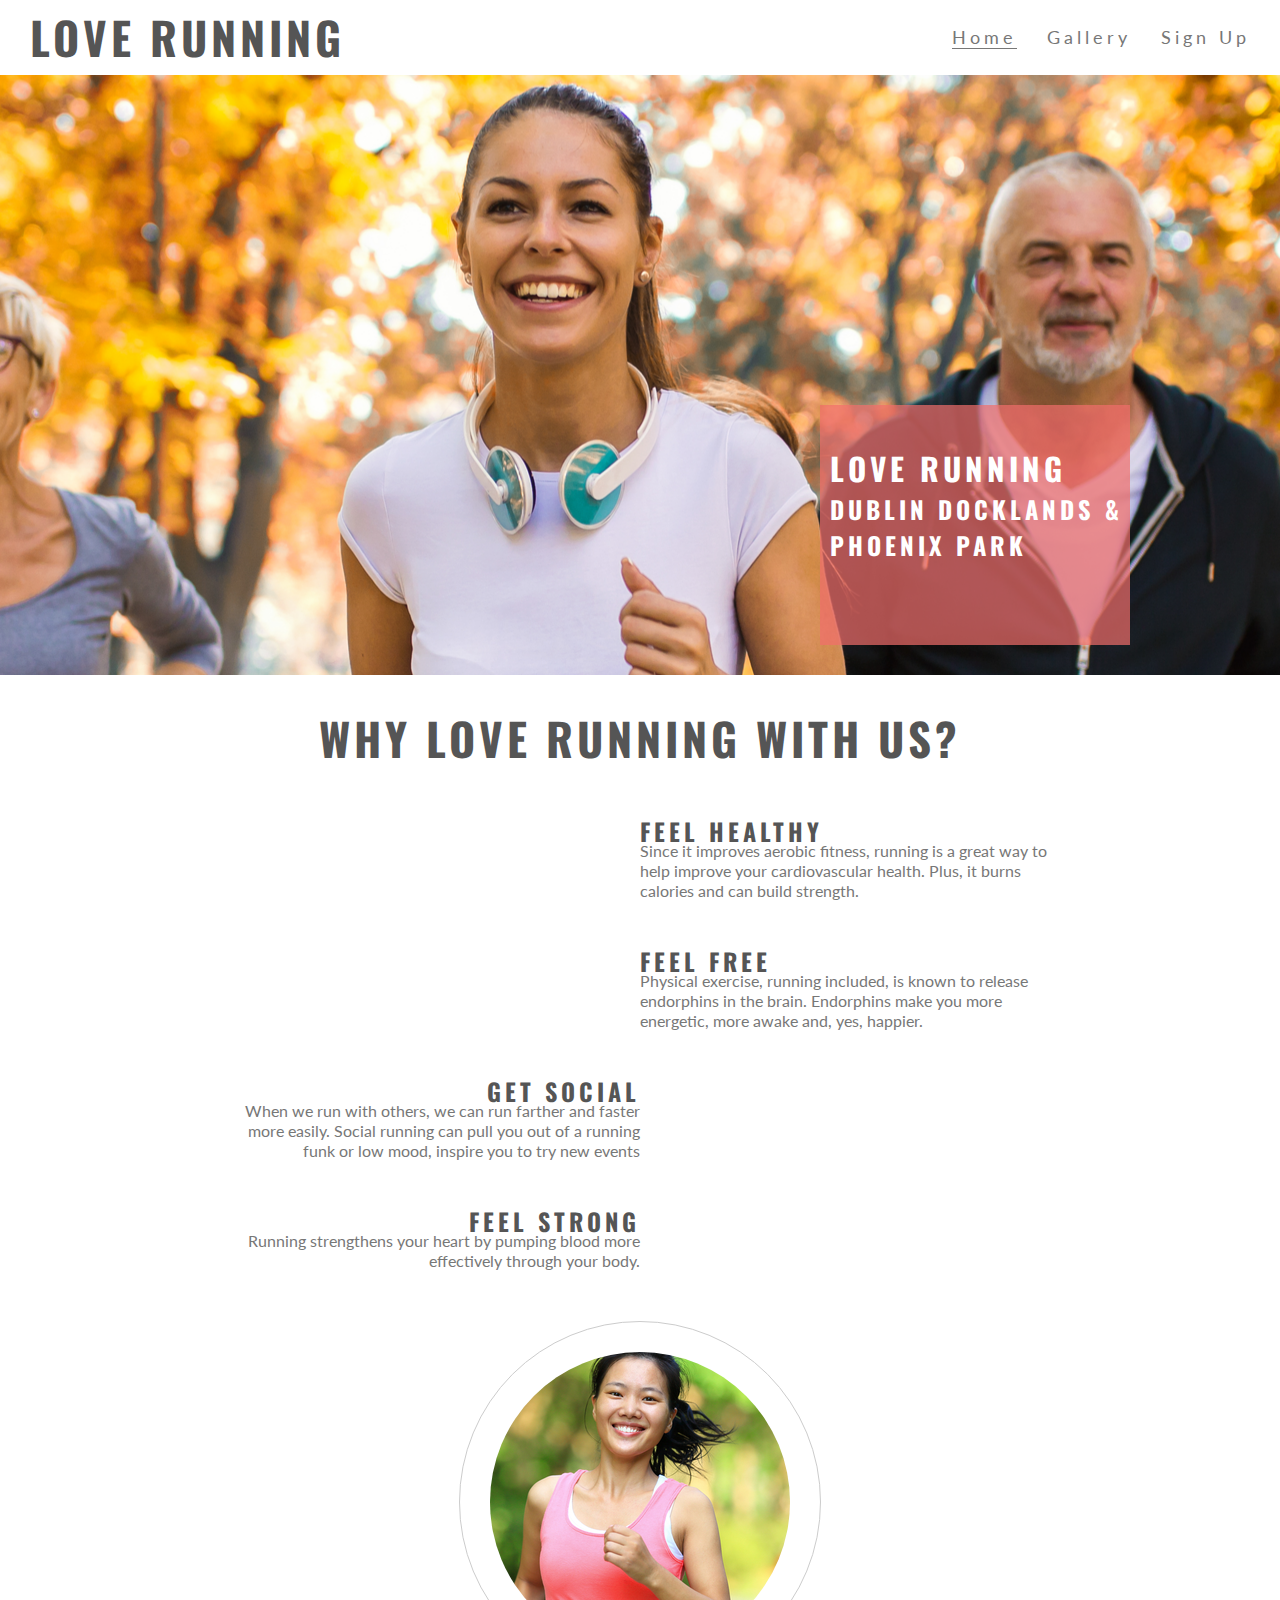
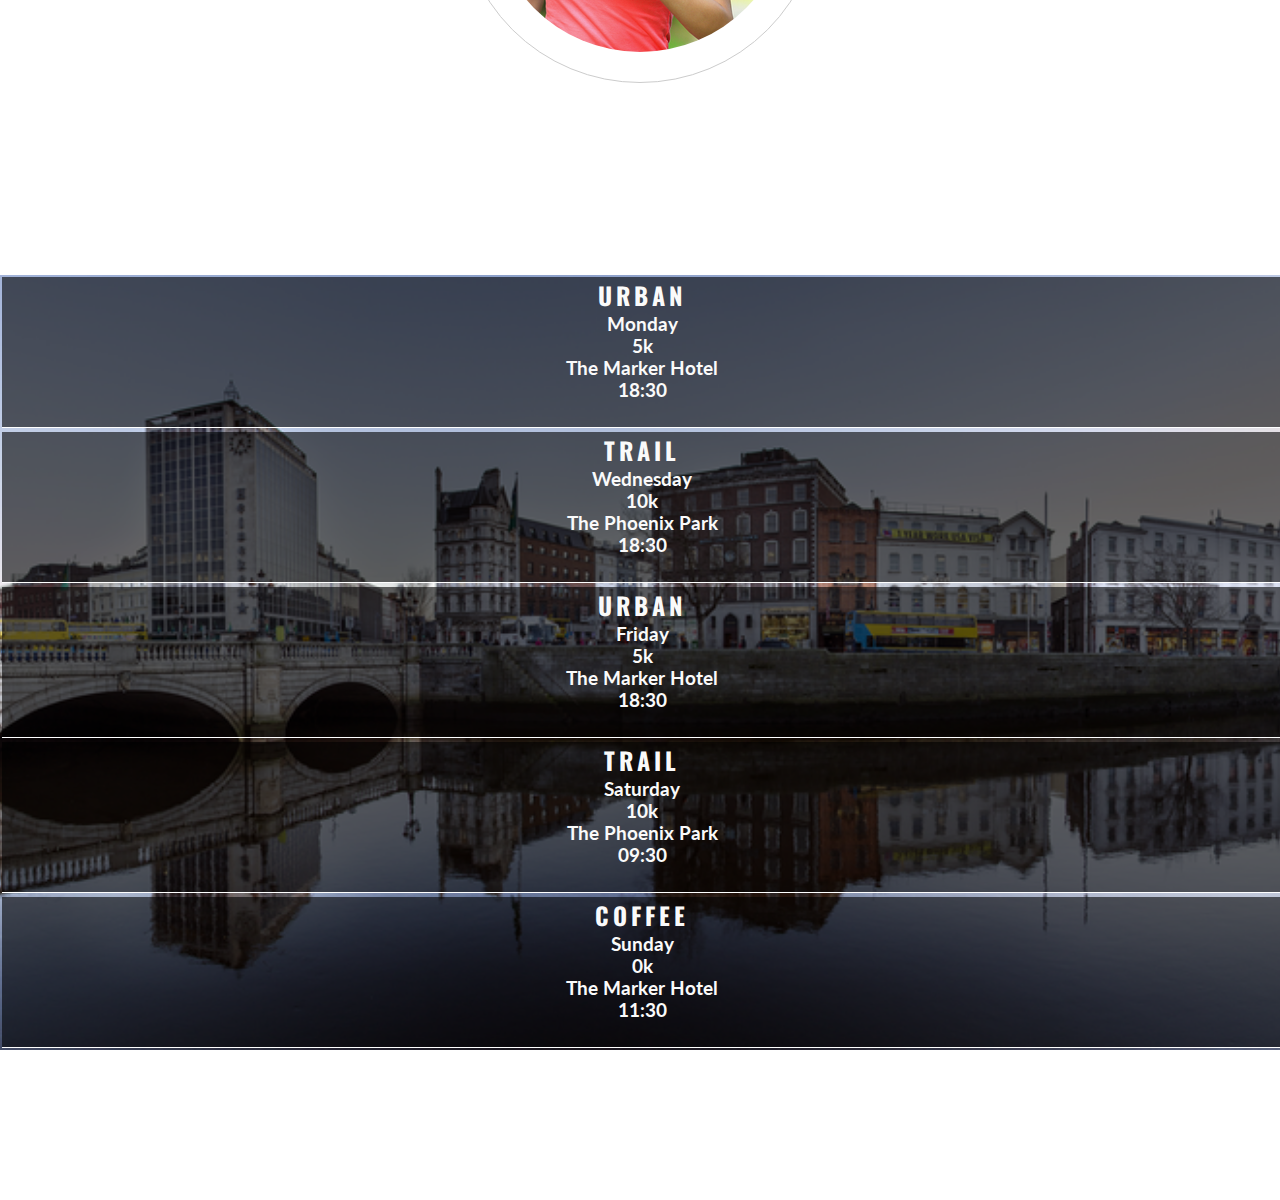
<file: index.html>
<!DOCTYPE html>
<html>

<head>
  <meta charset="utf-8">
  <meta name="viewport" content="width=device-width">
  <title>Love Running</title>
  <link rel="stylesheet" href="https://use.fontawesome.com/releases/v5.6.3/css/all.css" integrity="sha384-UHRtZLI+pbxtHCWp1t77Bi1L4ZtiqrqD80Kn4Z8NTSRyMA2Fd33n5dQ8lWUE00s/" crossorigin="anonymous"/>
  <link href="assets/css/style.css" rel="stylesheet" type="text/css" />
</head>

<body>
  <header>
      <a href="index.html">
        <h2 id="logo">Love Running</h2>
      </a>
      <nav>
        <ul id="menu">
          <li>
              <a class="active" href="index.html">Home</a>
          </li>
          <li>
              <a href="gallery.html">Gallery</a>
          </li>
          <li>
              <a href="signup.html">Sign Up</a>
          </li>
        </ul>
      </nav>
  </header>
  <section id="hero-outer">
    <div id="hero-image"></div>
    <div id="cover-text">
      <h2>Love Running</h2>
      <h3>Dublin Docklands & Phoenix Park</h3>
    </div>
  </section>
  <section id="club-ethos">
      <h2 id="welcome">Why Love Running With Us?</h2>
      <div id="left-about">
        <div class="left-about-heading">
            <h2>Feel Healthy <i class="fas fa-heartbeat"></i> </h2>
          <hr>
            <p>
              Since it improves aerobic fitness, running is a great way               to help improve your cardiovascular health. Plus, it burns               calories and can build strength.
            </p>
        </div>
      <div class="left-about-heading">
          <h2>Feel Free <i class="fab fa-fly"></i> </h2>
        <hr>
          <p>
            Physical exercise, running included, is known to release                 endorphins in the brain. Endorphins make you more energetic,             more awake and, yes, happier.
          </p>
      </div>
      </div>
      </div>
      <div id="right-about">
          <div class="right-about-heading">
          <h2>Get Social <i class="fas fa-globe"></i> </h2>
          <hr>
          <p>
            When we run with others, we can run farther and faster more             easily. Social running can pull you out of a running funk or             low mood, inspire you to try new events
          </p>
          </div>
         <div class="right-about-heading">
          <h2>Feel Strong <i class="fas fa-dumbbell"></i> </h2>
          <hr>
          <p>
            Running strengthens your heart by pumping blood more                     effectively through your body.
          </p>
          </div>
      </div>
      <div id="center-about">
        <div id="circle-container">
          <div id="circle-cover-bg">
            
          </div>
        </div>
      </div>
  </section>
  <section id="times">
      <div>
        <h2>Urban <i class="fas fa-city"></i> </h2>
        <h3>Monday</h3>
        <h3>5k</h3>
        <h3>The Marker Hotel</h3>
        <h3>18:30</h3>
      </div>
      <div>
        <h2>Trail  <i class="fa fa-tree"></i> </h2>
        <h3>Wednesday</h3>
        <h3>10k</h3>
        <h3>The Phoenix Park</h3>
        <h3>18:30</h3>
      </div>
      <div>
        <h2>Urban <i class="fas fa-city"></i> </h2>
        <h3>Friday</h3>
        <h3>5k</h3>
        <h3>The Marker Hotel</h3>
        <h3>18:30</h3>
      </div>
      <div>
        <h2>Trail  <i class="fa fa-tree"></i> </h2>
        <h3>Saturday</h3>
        <h3>10k</h3>
        <h3>The Phoenix Park</h3>
        <h3>09:30</h3>
      </div>
      <div>
        <h2>Coffee <i class="fa fa-coffee"></i> </h2>
        <h3>Sunday</h3>
        <h3>0k</h3>
        <h3>The Marker Hotel</h3>
        <h3>11:30</h3>
      </div>
  </section>
  <footer>
    <ul class="social-networks">
      <li><a href="https://www.facebook.com" target="_blank"> <i class="fab fa-facebook"></i> </a></li>
      <li><a href="https://www.twitter.com" target="_blank"> <i class="fab fa-twitter-square"></i> </a></li>
      <li><a href="https://www.youtube.com" target="_blank"> <i class="fab fa-youtube-square"></i> </a></li>
      <li><a href="https://www.instagram.com" target="_blank"> <i class="fab fa-instagram"></i> </a></li>
    </ul>
  </footer>
</body>

</html>
</file>
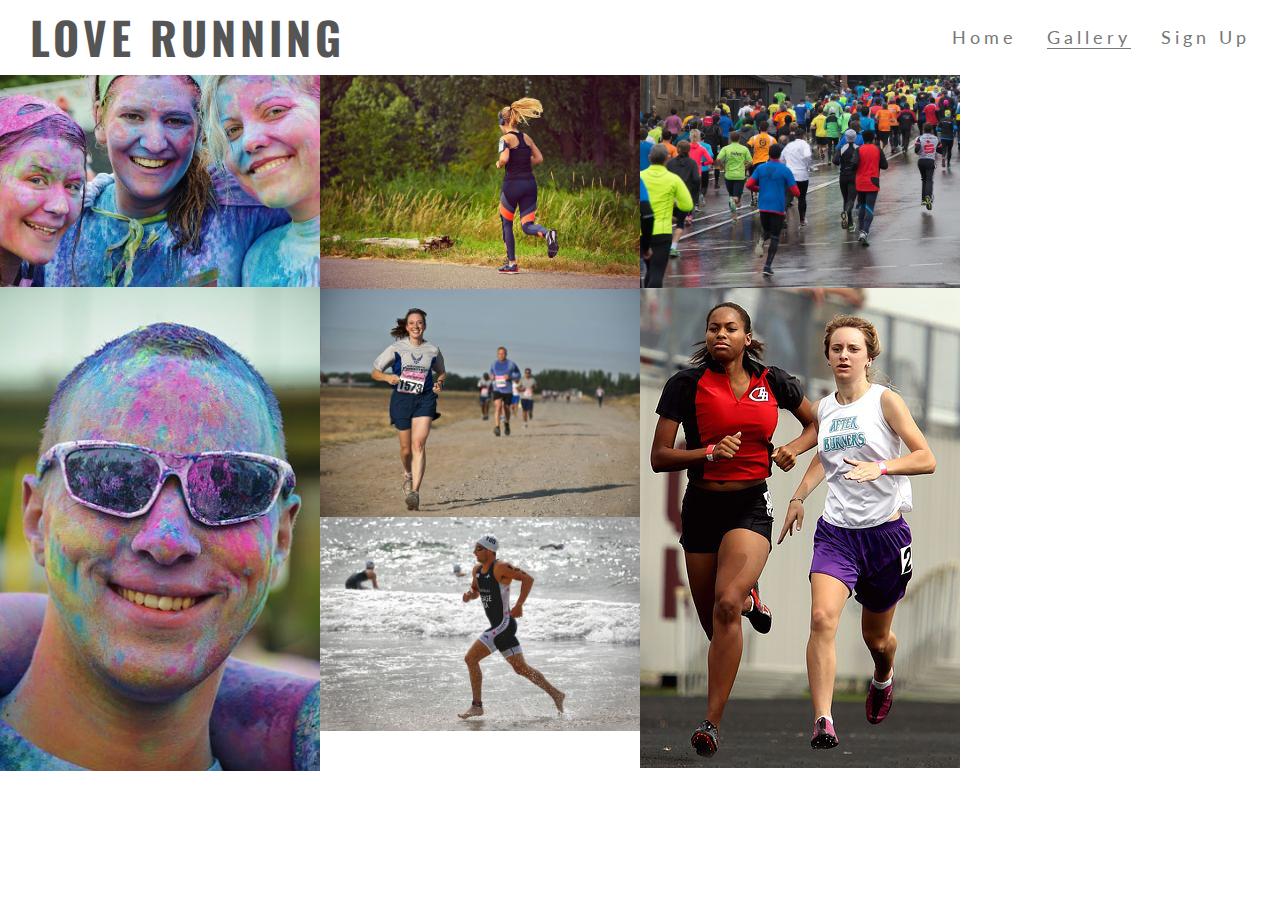
<file: gallery.html>
<!DOCTYPE html>
<html>

<head>
  <meta charset="utf-8">
  <meta name="viewport" content="width=device-width">
  <title>Love Running</title>
  <link rel="stylesheet" href="https://use.fontawesome.com/releases/v5.6.3/css/all.css" integrity="sha384-UHRtZLI+pbxtHCWp1t77Bi1L4ZtiqrqD80Kn4Z8NTSRyMA2Fd33n5dQ8lWUE00s/" crossorigin="anonymous"/>
  <link href="assets/css/style.css" rel="stylesheet" type="text/css" />
</head>

<body>
  <header>
      <a href="index.html">
        <h2 id="logo">Love Running</h2>
      </a>
      <nav>
        <ul id="menu">
          <li>
              <a href="index.html">Home</a>
          </li>
          <li>
              <a class="active" href="gallery.html">Gallery</a>
          </li>
          <li>
              <a href="signup.html">Sign Up</a>
          </li>
        </ul>
      </nav>
  </header>
  <section id="photo">
    <img src="assets/images/girls.jpg">
    <img src="assets/images/man.jpg">
    <img src="assets/images/runner1.jpg">
    <img src="assets/images/runner2.jpg">
    <img src="assets/images/runner3.jpg">
    <img src="assets/images/running_gang.jpg">
    <img src="assets/images/athletes.jpg">
  </section>
  <footer>
    <ul class="social-networks">
      <li><a href="https://www.facebook.com" target="_blank"> <i class="fab fa-facebook"></i> </a></li>
      <li><a href="https://www.twitter.com" target="_blank"> <i class="fab fa-twitter-square"></i> </a></li>
      <li><a href="https://www.youtube.com" target="_blank"> <i class="fab fa-youtube-square"></i> </a></li>
      <li><a href="https://www.instagram.com" target="_blank"> <i class="fab fa-instagram"></i> </a></li>
    </ul>
  </footer>
</body>

</html>
</file>
<file: assets/css/style.css>
@import url('https://fonts.googleapis.com/css?family=Oswald|Lato:300');

* {
  margin: 0;
  padding: 0;
  border: 0;
}

body {
  font-family: lato;
  color: #777777;
}

h2 {
  font-family: oswald;
  text-transform: uppercase;
  letter-spacing: 4px;
  color: #555555;
}

#logo {
  float: left;
  font-size: 280%;
  margin-left: 30px;
}

#logo, #menu {
  line-height: 75px;
}

#menu {
  font-size: 110%;
  list-style-type: none;
  letter-spacing: 4px;
  float: right;
}

#menu li {
  margin-right: 30px;
  float: left;
}

#menu a {
  text-decoration: none;
  color: inherit;
}

#menu a:hover {
  border-bottom: 1px solid #777777;
}

.active {
  border-bottom: 1px solid #777777;
}

#hero-image {
  height: 600px;
  width: 100%;
  background: url("../images/main-image.png") no-repeat center center;

  animation-name: hero-zoom;
  animation-duration: 5s;
  animation-fill-mode: forwards;
}

#hero-outer {
  height: 600px;
  width: 100%;
  overflow: hidden;
  position: relative;
}

@keyframes hero-zoom {
  from {
    transform: scale(1);
  }
  to {
    transform: scale(1.1);  
  }
}

#cover-text, #cover-text h2 {
  color: #ffffff
}

#cover-text {
  font-size: 130%;
  font-family: Oswald;
  text-transform: uppercase;
  letter-spacing: 4px;

  width: 300px;
  height: 200px;

  padding-top: 40px;
  padding-left: 10px;

  background-color: rgba(241, 109, 107, .7);

  bottom: 30px;
  right: 150px;

  position: absolute;
}

#club-ethos {
  height: 600px;
}

#left-about {
  padding-top: 30px;
  width: 33%;
  float: left;
}

#right-about {
  padding-top: 30px;
  width: 33%;
  float: right;
}

#center-about {
  width: 33%;
  margin: 0 auto;
}

hr {
  border-top: 1px solid #777777;
  width: 100%;
  margin: 5px 0;
}

.left-about-heading {
  width: 50%;
  float: right;
  line-height: 20px;
  clear: both;
  margin-bottom: 50px;
}

.right-about-heading {
  width: 50%;
  float: left;
  line-height: 20px;
  clear: both;
  margin-bottom: 50px;
}

.right-about-heading h2 {
  text-align: right;
}

.right-about-heading {
  text-align: right;
}

#welcome {
  margin: 20px 0;
  text-align: center;
  font-size: 280%;
}

#circle-container {
  width: 300px;
  height: 300px;
  padding: 30px;
  border-style: solid;
  border-color: #cccccc;
  border-width: 1px;
  border-radius: 50%;
  margin: 0 auto;
}

#circle-cover-bg {
  background: url(../images/center-image.png) no-repeat center center;
  height: 100%;
  border-radius: 50%;
}

#times {
  background-image: url(../images/dublin-city.png);
  background-repeat: no-repeat;
  background-size: cover;
  background-position: center;
  width: 100%;
  overflow: hidden;
}

#times div {
  color: #fafafa;
  background-color: rgba(0,0,0, .6);
  width: 19%;
  height: 300px;
  float: left;
  padding: 30px 0 0 10px;
  text-align: center;
  margin: 2px;
}

#times h2 {
  color: #fafafa;
}

footer {
  height: 150px;
}

.social-networks {
  text-align: center;
}

.social-networks li {
  display: inline;
}

.social-networks i {
  font-size: 160%;
  margin: 1%;
  padding: 5%;
  color: #777777;
}

#photo {
  clear: both;
  line-height: 0;
  column-count: 4;
  column-gap: 0;
}

#photo img {
  width: 100%;
}

.form-section {
    clear: left;
    background: url("../images/formbg.jpg");
    background-size: cover;
    background-position: center;
    height: 900px;
}

.signup-form {
  margin-top: 150px;
  color: #fff;
  background-color: rgba(60, 60, 60, 0.6);
  max-width: 400px;
  position: absolute;
  left: 10%;
  padding: 30px;
}

.signup-form h2 {
  color: #fafafa;
  margin-bottom: 20px;
}

.text-input {
  background: transparent;
  color: #fafafa;
  width: 100%;
  height: 25px;
  margin: 5px 0 20px 0;
  border: 1px solid #fafafa;
  border-radius: 2px;
}

.text-input:hover {
  border-color: #f16c6b;
}

.join-button {
  margin-top: 20px;
  border-radius: 2px;
  padding: 15px 32px 15px 32px;
  text-align: center;
  font-size: 100%;
  background-color: #f16c6b;
  color: #fafafa;
  display: block;
}

.join-button:hover {
  background-color: #fafafa;
  color: #f16c6b;
}

@media screen and (max-width: 1393px ) {
  #club-ethos {
    width: 65%;
    height: 1200px;
    margin: 0 auto;
  }

  #welcome {
    padding: 30px 0;
    margin-top: 0;
  }

  #left-about, #right-about {
    width: 100%;
    float: left;
    padding: 0;
  }

  #center-about {
    clear: both;
    width: 100%;
    float: left;
    padding: 0;
  }  

  #times div {
    width: 100%;
    clear: both;
    height: 150px;
    border-style: solid;
    border-bottom-width: 1px;
    border-bottom-color: #fff;
    padding: 0
  }

  hr {
    display: none;
  }
}

@media screen and (max-width:943px) {

  #menu {
    clear: left;
    float: left;
    margin-left: 30px;
    margin-bottom: 20px;
    line-height: 25px;
  }

  #cover-text {
    left: 0;
  }

  #club-ethos {
    width: 90%;
    height: 1200px;
    margin: 0 auto;
  }

  .left-about-heading, .right-about-heading {
    width: inherit;
  }

  .left-about-heading h2, .right-about-heading h2 {
    width: 100%;
    text-align: center;
  }

  .left-about-heading p, .right-about-heading p {
    text-align: center;
    padding: 0 20px 0 20px;
  }

  #photo {
    column-count: 3;
  }
}

@media screen and (max-width:800px) {
  
  #photo {
    column-count: 2;
  }
}
</file>
